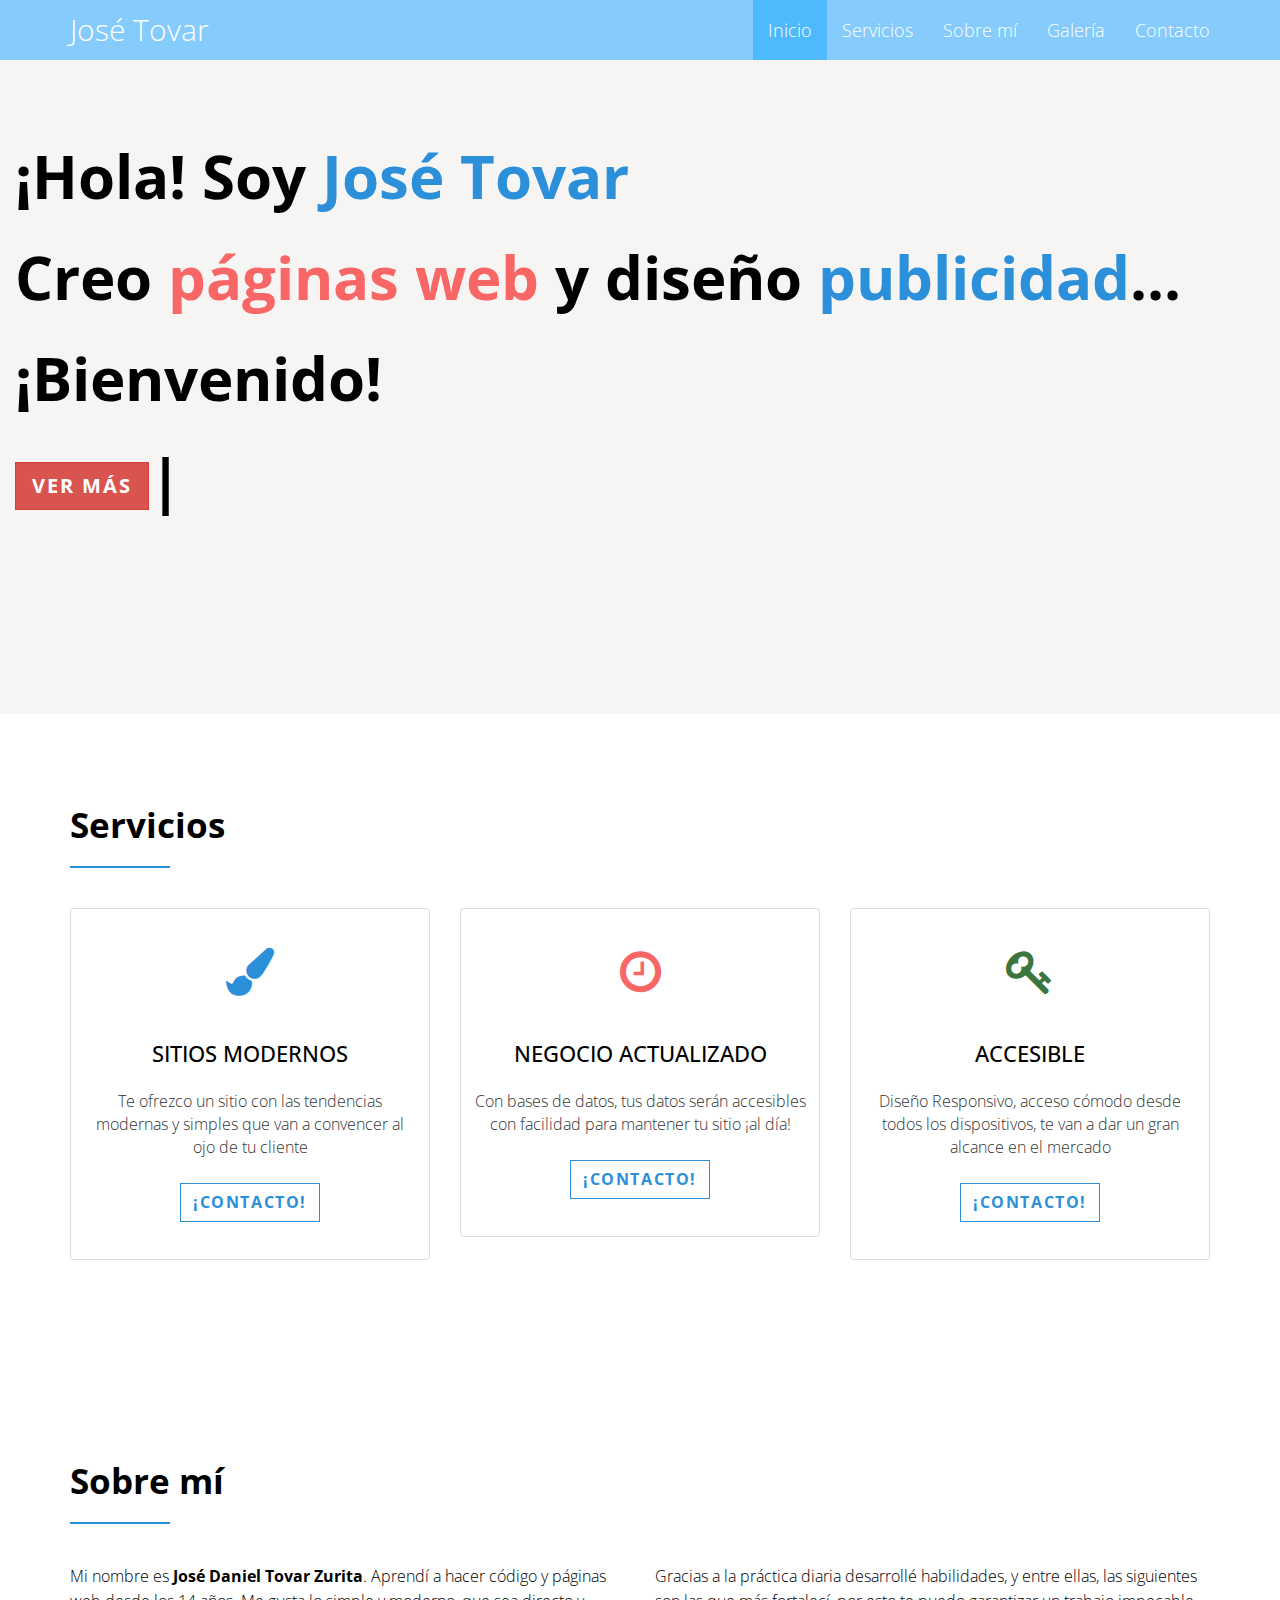
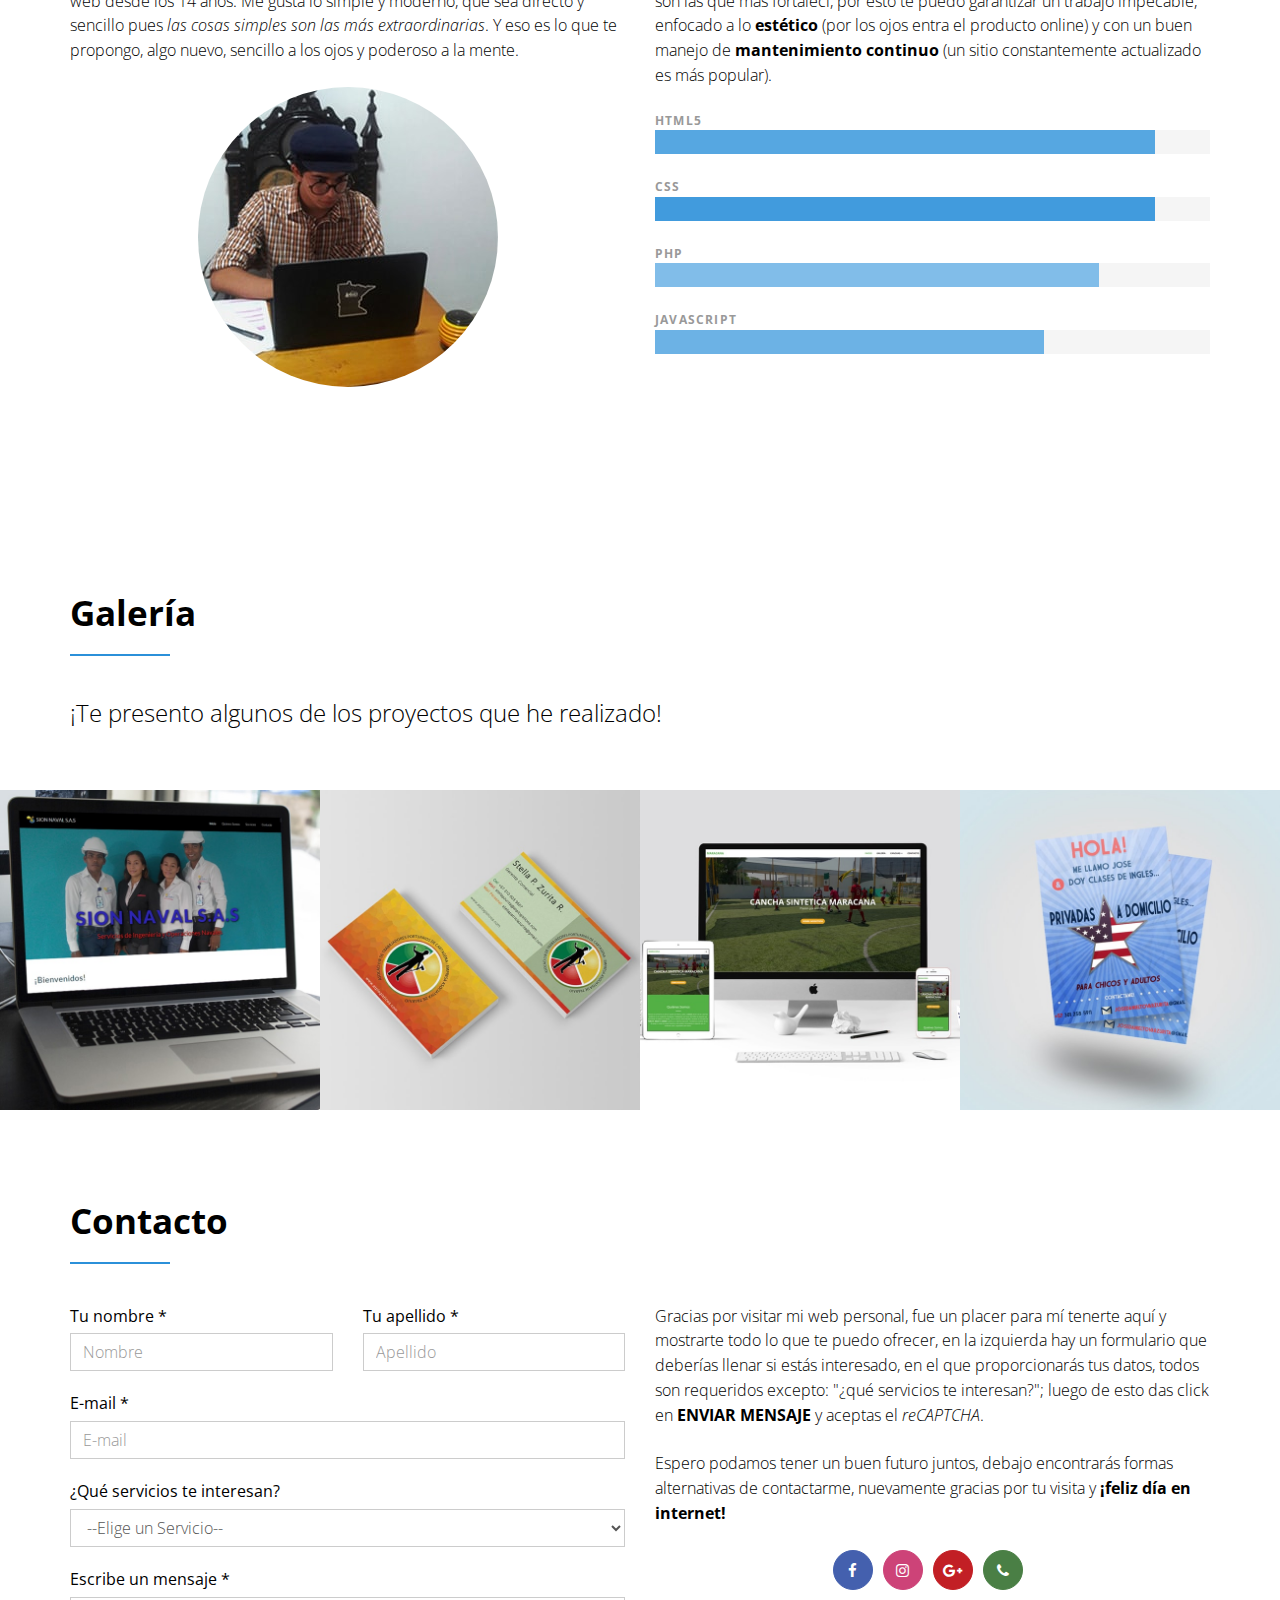
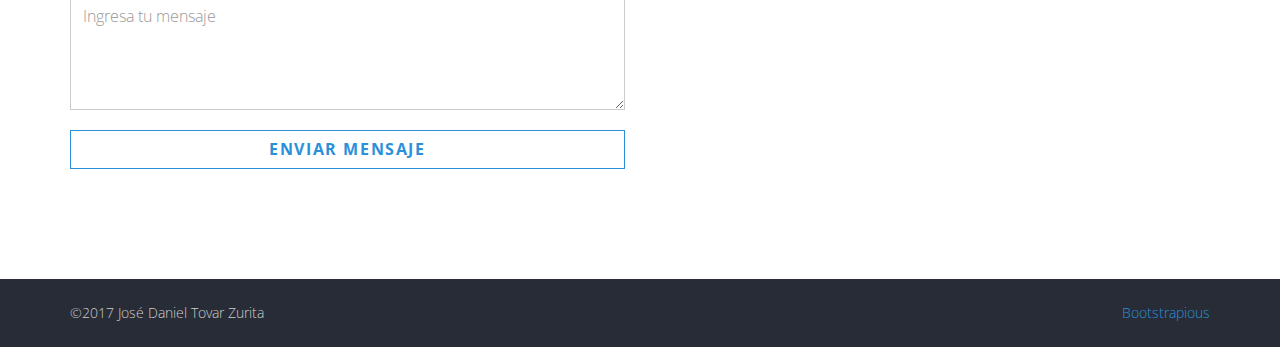
<file: index.html>
<!DOCTYPE html>
<html>
  <head>
    <meta charset="utf-8">
    <meta http-equiv="X-UA-Compatible" content="IE=edge">
    <title>José Tovar</title>
    <meta name="description" content="">
    <meta name="viewport" content="width=device-width, initial-scale=1">
    <meta name="robots" content="all,follow">
    <!-- Bootstrap and Font Awesome css-->
    <!-- we use cdn but you can also include local files located in css directory-->
    <link rel="stylesheet" href="https://maxcdn.bootstrapcdn.com/font-awesome/4.6.1/css/font-awesome.min.css">
    <link rel="stylesheet" href="https://maxcdn.bootstrapcdn.com/bootstrap/3.3.6/css/bootstrap.min.css">
    <!-- Google fonts - Open Sans-->
    <link rel="stylesheet" href="https://fonts.googleapis.com/css?family=Open+Sans:400,300,700,800,400italic">
    <!-- theme stylesheet-->
    <link rel="stylesheet" href="css/animate.css">

    <link rel="stylesheet" href="css/style.css">

    <link rel="stylesheet" href="css/custom.css">
    <!-- Favicon-->
    <link rel="shortcut icon" href="favicon.png">
    <!-- Tweaks for older IEs--><!--[if lt IE 9]>
        <script src="https://oss.maxcdn.com/html5shiv/3.7.2/html5shiv.min.js"></script>
        <script src="https://oss.maxcdn.com/respond/1.4.2/respond.min.js"></script><![endif]-->

    <script>
    (function(i,s,o,g,r,a,m){i['GoogleAnalyticsObject']=r;i[r]=i[r]||function(){
    (i[r].q=i[r].q||[]).push(arguments)},i[r].l=1*new Date();a=s.createElement(o),
    m=s.getElementsByTagName(o)[0];a.async=1;a.src=g;m.parentNode.insertBefore(a,m)
    })(window,document,'script','https://www.google-analytics.com/analytics.js','ga');

    ga('create', 'UA-82819740-2', 'auto');
    ga('send', 'pageview');

  </script>
  </head>
  <body>

    <!-- Fixed navbar -->
    <nav class="navbar navbar-default navbar-fixed-top" role="navigation">
      <div class="container">
        <div class="navbar-header">
          <button type="button" class="navbar-toggle collapsed" data-toggle="collapse" data-target="#navbar" aria-expanded="false" aria-controls="navbar">
            <span class="sr-only">Toggle navigation</span>
            <span class="icon-bar"></span>
            <span class="icon-bar"></span>
            <span class="icon-bar"></span>
          </button>
          <a class="navbar-brand" href="index.html">José Tovar</a>
        </div>
        <div id="navbar" class="navbar-collapse collapse">
          <ul class="nav navbar-nav navbar-right">
            <li><a href="#intro">Inicio</a></li>
            <li><a href="#services">Servicios</a></li>
            <li><a href="#about">Sobre mí</a></li>
            <li><a href="#gallery">Galería</a></li>
            <li><a href="#contact">Contacto</a></li>
          </ul>
        </div><!--/.nav-collapse -->
      </div>
    </nav>

    <section id="intro" class="text-intro no-padding-bottom">
      <div class="container intro-container">
        <div class="row">
          <div class="col-md-12 col-lg-12">
            <h1 class="type">
              <p>¡Hola! Soy <strong class="text-primary">José Tovar</strong></p>
              <p>Creo <strong class="love">páginas web</strong> y diseño <br class="optional"><strong class="text-primary">publicidad</strong>... </p>
              <p>¡Bienvenido!</p>
              <p><a href="#services" class="btn btn-lg btn-danger">Ver más</a><span class="typing">|</span></p>
            </h1>
          </div>
        </div>
      </div>
    </section>
    <!--   *** Services ***-->
    <section id="services" class="section">
      <div class="container">
        <div class="row">
          <div class="col-sm-12">
            <h2 class="heading">Servicios</h2>
          </div>
          <div class="col-sm-6 col-md-4">
            <div class="thumbnail text-center">
              <i class="fa fa-paint-brush text-primary first"></i>
              <div class="caption">
                <h3>Sitios Modernos</h3>
                <p>Te ofrezco un sitio con las tendencias modernas y simples que van a convencer al ojo de tu cliente </p>
                <p><a href="#contact" class="btn btn-primary" role="button">¡Contacto!</a></p>
              </div>
            </div>
          </div>
          <div class="col-sm-6 col-md-4">
            <div class="thumbnail text-center">
              <i class="fa fa-clock-o love second"></i>
              <div class="caption">
                <h3>Negocio Actualizado</h3>
                <p>Con bases de datos, tus datos serán accesibles con facilidad para mantener tu sitio ¡al día! </p>
                <p><a href="#contact" class="btn btn-primary" role="button">¡Contacto!</a></p>
              </div>
            </div>
          </div>
          <div class="col-sm-6 col-md-4">
            <div class="thumbnail text-center text-success">
              <i class="fa fa-key third"></i>
              <div class="caption">
                <h3>Accesible</h3>
                <p>Diseño Responsivo, acceso cómodo desde todos los dispositivos, te van a dar un gran alcance en el mercado  </p>
                <p><a href="#contact" class="btn btn-primary" role="button">¡Contacto!</a></p>
              </div>
            </div>
          </div>
        </div>
      </div>
    </section>
    
    <section id="about" class="section">
      <div class="container">
        <div class="row">
          <div class="col-sm-12">
            <h2 class="heading">Sobre mí</h2>
          </div>
          <div class="col-sm-12">
            <div class="row">
              <div class="col-sm-6 text-left">
                <p>Mi nombre es <strong>José Daniel Tovar Zurita</strong>. Aprendí a hacer código y páginas web desde los 14 años. Me gusta lo simple y moderno, que sea directo y sencillo pues <i>las cosas simples son las más extraordinarias</i>. Y eso es lo que te propongo, algo nuevo, sencillo a los ojos y poderoso a la mente.</p>
                <p><img src="img/about.jpg" alt="This is me" class="image img-circle img-responsive"></p>
              </div>
              <div class="col-sm-6">
                <p>Gracias a la práctica diaria desarrollé habilidades, y entre ellas, las siguientes son las que más fortalecí, por esto te puedo garantizar un trabajo impecable, enfocado a lo <strong>estético</strong> (por los ojos entra el producto online) y con un buen manejo de <strong>mantenimiento continuo</strong> (un sitio constantemente actualizado es más popular).</p>
                <div class="skill-item">
                  <div class="progress-title">HTML5</div>
                  <div class="progress">
                    <div role="progressbar" aria-valuenow="90" aria-valuemin="0" aria-valuemax="100" style="width: 90%;" class="progress-bar progress-bar-skill3"><span class="sr-only">90</span></div>
                  </div>
                </div>
                <div class="skill-item">
                  <div class="progress-title">CSS</div>
                  <div class="progress">
                    <div role="progressbar" aria-valuenow="90" aria-valuemin="0" aria-valuemax="100" style="width: 90%;" class="progress-bar progress-bar-skill4"><span class="sr-only">90</span></div>
                  </div>
                </div>
                <div class="skill-item">
                  <div class="progress-title">PHP</div>
                  <div class="progress">
                    <div role="progressbar" aria-valuenow="80" aria-valuemin="0" aria-valuemax="100" style="width: 80%;" class="progress-bar progress-bar-skill1"><span class="sr-only">80</span></div>
                  </div>
                </div>
                <div class="skill-item">
                  <div class="progress-title">Javascript</div>
                  <div class="progress">
                    <div role="progressbar" aria-valuenow="70" aria-valuemin="0" aria-valuemax="100" style="width: 70%;" class="progress-bar progress-bar-skill2"><span class="sr-only">70</span></div>
                  </div>
                </div>
              </div>
            </div>
          </div>
          <div class="col-sm-6 col-sm-offset-3 col-md-4 col-md-offset-4 mt-big"></div>
        </div>
      </div>
    </section>
    
    <section id="gallery" class="no-padding-bottom"> 
      <div class="container">
        <div class="row">
          <div class="col-md-12">
            <h2 class="heading">Galería</h2>
            <p class="lead margin-bottom--big">¡Te presento algunos de los proyectos que he realizado! </p>
          </div>
        </div>
      </div>
      <div class="container-fluid">
        <div class="row no-space">
          <div class="col-sm-4 col-md-3">
            <div class="box"><a href="img/portfolio/sion-naval.jpg" title="" data-toggle="lightbox" data-gallery="portfolio" data-title="Página Web" data-footer="Página Web: www.sionnaval.com"><img src="img/portfolio/sion-naval.jpg" alt="sionnaval" class="img-responsive"></a></div>
          </div>
          <div class="col-sm-4 col-md-3">
            <div class="box"><a href="img/portfolio/bussiness-cards.jpg" title="" data-toggle="lightbox" data-gallery="portfolio" data-title="Tarjetas de presentación" data-footer="Tarjetas de Presentación: ATP Logisticos"><img src="img/portfolio/bussiness-cards.jpg" alt="ATP Logisticos" class="img-responsive"></a></div>
          </div>
          <div class="col-sm-4 col-md-3">
            <div class="box"><a href="img/portfolio/responsive.jpg" title="" data-toggle="lightbox" data-gallery="portfolio" data-title="Página Web" data-footer="Página Web: www.sinteticamaracana.com"><img src="img/portfolio/responsive.jpg" alt="Página Web: www.sinteticamaracana.com" class="img-responsive"></a></div>
          </div>
          <div class="col-sm-4 col-md-3">
            <div class="box"><a href="img/portfolio/flyer.jpg" title="" data-toggle="lightbox" data-gallery="portfolio" data-title="Flyer" data-footer="Flyer: Clases de Inglés"><img src="img/portfolio/flyer.jpg" alt="" class="img-responsive"></a></div>
          </div>
        </div>
      </div>
    </section>

    <section id="contact">
      <div class="container clearfix">
        <div class="row">
          <div class="col-md-12">
            <h2 class="heading">Contacto</h2>
            <div class="row">
              <div class="col-md-6">
                <form id="contact-form" method="POST" action="https://formspree.io/josedanieltovarzurita@gmail.com" class="contact-form form">
                  <input type="text" name="_gotcha" style="display:none" />
                  <input type="hidden" name="_next" value="http://jdtovar.gq/index.html" />
                  <div class="controls">
                    <div class="row">
                      <div class="col-sm-6">
                        <div class="form-group">
                          <label for="name">Tu nombre *</label>
                          <input type="text" name="name" id="name" placeholder="Nombre" required="required" class="form-control">
                        </div>
                      </div>
                      <div class="col-sm-6">
                        <div class="form-group">
                          <label for="surname">Tu apellido *</label>
                          <input type="text" name="surname" id="surname" placeholder="Apellido" required="required" class="form-control">
                        </div>
                      </div>
                    </div>
                    <div class="form-group">
                      <label for="email">E-mail *</label>
                      <input type="email" name="email" id="email" placeholder="E-mail" required="required" class="form-control">
                    </div>
                    <div class="form-group">
                      <label for="services">¿Qué servicios te interesan? </label>
                      <select name="services" id="services" class="form-control">
                        <option value="null">--Elige un Servicio--</option>
                        <option value="web-design">Diseño Web</option>
                        <option value="publicidad">Publicidad</option>
                        <option value="asesoria">Asesoría</option>
                      </select>
                    </div>
                    <div class="form-group">
                      <label for="message">Escribe un mensaje *</label>
                      <textarea rows="4" name="message" id="message" required="required" placeholder="Ingresa tu mensaje" class="form-control"></textarea>
                    </div>
                    <div class="text-center">
                      <input type="submit" value="Enviar Mensaje" id="sendMessage" class="btn btn-primary btn-block">
                    </div>
                  </div>
                </form>
              </div>
              <div class="col-md-6">
                <p>Gracias por visitar mi web personal, fue un placer para mí tenerte aquí y mostrarte todo lo que te puedo ofrecer, en la izquierda hay un formulario que deberías llenar si estás interesado, en el que proporcionarás tus datos, todos son requeridos excepto: "¿qué servicios te interesan?"; luego de esto das click en <strong>ENVIAR MENSAJE</strong> y aceptas el <i>reCAPTCHA</i>.</p>
                <p>Espero podamos tener un buen futuro juntos, debajo encontrarás formas alternativas de contactarme, nuevamente gracias por tu visita y <strong>¡feliz día en internet!</strong></p>
                <p class="social"><a href="https://www.facebook.com/profile.php?id=100013652949687" target="_blank" title="" class="facebook"><i class="fa fa-facebook"></i></a><a href="https://www.instagram.com/jdtovarzurita/" target="_blank" title="" class="instagram"><i class="fa fa-instagram"></i></a></i></a><a href="https://plus.google.com/u/0/114604335292937767043" target="_blank" title="" class="gplus"><i class="fa fa-google-plus"></i><a href="tel:3012585911" title="" class="email"><i class="fa fa-phone"></i></a></p>
              </div>
            </div>
          </div>
        </div>
      </div>
    </section>
    <footer class="footer">
      <div class="footer__copyright">
        <div class="container">
          <div class="row">
            <div class="col-md-6">
              <p>&copy;2017 José Daniel Tovar Zurita</p>
            </div>
            <div class="col-md-6">
              <p class="credit pull-right"><a href="https://bootstrapious.com/blog" class="external">Bootstrapious</a></p>
            </div>
          </div>
        </div>
      </div>
    </footer>
    <!-- Javascript files-->
    <script src="https://ajax.googleapis.com/ajax/libs/jquery/1.11.0/jquery.min.js"></script>
    <script>window.jQuery || document.write('<script src="js/jquery-1.11.0.min.js"><\/script>')</script>
    <script src="https://maxcdn.bootstrapcdn.com/bootstrap/3.3.6/js/bootstrap.min.js"></script>
    <script src="js/jquery.cookie.js"> </script>
    <script src="js/ekko-lightbox.js"></script>
    <script src="js/front.js"></script>
    <script src="js/custom.js"></script>
  </body>
</html>
</file>
<file: css/custom.css>
/* your styles go here */
body {
	padding-top: 50px;
}

nav a {
  padding-top: 20px !important;
  padding-bottom: 20px !important;
  font-size: 18px;
}

nav .navbar-toggle {
  margin: 13px 15px 13px 0;
}

.navbar-brand {
  font-size: 30px;
}

nav.navbar.shrink {
  min-height: 35px;
}

nav.shrink a {
  padding-top: 10px !important;
  padding-bottom: 20px !important;
  font-size: 15px;
}

nav.shrink .navbar-brand {
  font-size: 25px;
}

nav.shrink .navbar-toggle {
  padding: 4px 5px;
  margin: 8px 15px 8px 0;
}

.love {
	color: #f96666;
}

h2.heading {
	font-size: 35px;
}

section#intro {
	padding-bottom: 170px;
	background: #f7f4f4;
}

.type > p {
	padding-bottom: 5px;
}

.type > p:first-child {
	white-space: nowrap;
	overflow: hidden;
	width: 100%;
	animation: type 3s steps(70, end);
}

.type > p:nth-child(2) {
	white-space: nowrap;
	overflow: hidden;
	width: 100%;
	animation: type2 4s steps(70, end);
}

.type > p:nth-child(3) {
	white-space: nowrap;
	overflow: hidden;
	width: 100%;
	animation: type3 5.5s steps(70, end);
}

.type > p:last-child {
	white-space: nowrap;
	overflow: hidden;
	width: 100%;
	animation: type4 6.5s steps(70, end);
}

.typing {
	animation: blink 1s infinite;
}

.optional {
	display: none;
}

@keyframes blink {
	to {opacity: .0;}
}

@keyframes type{ 
  0%{width:0;}
  100%{width:100;}
} 

@keyframes type2{
  0%{width: 0;}
  50%{width: 0;}
  100%{ width: 100; } 
} 

@keyframes type3{
  0%{width: 0;}
  50%{width: 0;}
  75%{width: 0;}
  100%{ width: 100; } 
} 

@keyframes type4{
  0%{width: 0;}
  50%{width: 0;}
  75%{width: 0;}
  100%{ width: 100; } 
} 

@keyframes zoom {
	0% {transform: scale(1);}
	100% {transform: scale(1.5);}
}

@keyframes clock {
	0% {transform: rotate(0deg);}
	100% {transform: rotate(360deg);}
}

@keyframes move {
	0% {transform: translate(0, 0);}
	25% {transform: translate(0, 10px);}
	50% {transform: translate(10px, 10px);}
	75% {transform: rotate(-45deg);}
	100% {transform: rotateZ(35deg);}
}

nav .navbar-nav > li.active {
	background: #4eb9fc;
}

nav .navbar-nav > li > a:hover {
	color: #ffffff !important;
	background: #59bcf9 !important;
}




/* Large desktop */
@media (min-width: 1200px) { 
	.intro-container {
		width: 100%;
	}
}

/* Portrait tablet to landscape and desktop */
@media (min-width: 768px) and (max-width: 979px) { 
	.intro-container {
		width: 100%;
	}

	.text-intro h1 {
		font-size: 40px;
	}
}

/* Landscape phone to portrait tablet */
@media (max-width: 830px) { 
	.intro-container {
		width: 100%;
	}

	.text-intro h1 {
		font-size: 30px;
	}
}

/* break */
@media (max-width: 630px) { 
	.optional {
		display: inline;
	}
}

/* Landscape phones and down */
@media (max-width: 480px) { 
	.intro-container {
		width: 100%;
	}

	.text-intro h1 {
		font-size: 25px;
	}
}

.thumbnail i{
	font-size: 3em;
	margin: 10% 0;
}

.thumbnail i.first {
	animation: zoom 1s ease-in-out infinite alternate;
}

.thumbnail i.second {
	animation: clock 1s ease-in-out infinite alternate;
}


.thumbnail i.first {
	animation: zoom 1s ease-in-out infinite alternate;
}

.thumbnail i.third {
	animation: move 2s ease-in-out infinite alternate;
}


.thumbnail h3 {
	font-size: 22px;
	text-transform: uppercase;
	font-weight: 500;
}
</file>
<file: css/style.css>
/* 
========================================= 
========================================= 

Designer Template By Bootstrapious.com 

========================================= 
========================================= */
/* variant 5 - blue */
/*

=====================
GENERAL
=====================

*/
html {
  height: 100%;
}
body {
  height: 100%;
  font-weight: 300;
}
header {
  z-index: 1000;
}
section {
  position: relative;
  padding-top: 90px;
  padding-bottom: 90px;
}
section.background-gray-lighter {
  background: #eeeeee;
}
section.background-gray-lightest {
  background: #f7f7f7;
  border-top: solid 1px #eeeeee;
  border-bottom: solid 1px #eeeeee;
}
.italic {
  font-style: italic;
  font-family: "Georgia", "Times New Roman", Times, serif;
}
.heading {
  text-align: left;
  margin-bottom: 40px;
}
.heading:after {
  content: " ";
  display: block;
  width: 100px;
  height: 2px;
  margin: 20px 0 20px;
  background: #2b90d9;
}
@media (min-width: 1200px) {
  h1.heading {
    font-size: 68px;
  }
  h2.heading {
    font-size: 60px;
  }
}
.img-responsive {
  margin: 0 auto;
}
.no-space .box {
  margin: 0 -15px;
}
.margin-top {
  margin-top: 30px;
}
.margin-bottom {
  margin-bottom: 30px;
}
.margin-bottom--big {
  margin-bottom: 60px !important;
}
a,
button {
  -webkit-transition: all 0.2s ease-out;
  -moz-transition: all 0.2s ease-out;
  transition: all 0.2s ease-out;
}
a i.fa,
button i.fa {
  margin: 0 5px;
}
.clickable {
  cursor: pointer !important;
}
.required {
  color: #2b90d9;
}
.accent {
  color: #2b90d9;
}
.text-uppercase {
  text-transform: uppercase;
}
.list-style-none {
  list-style: none;
}
.pages {
  text-align: center;
}
#map {
  height: 500px;
  border-top: solid 1px #eeeeee;
  border-bottom: solid 1px #eeeeee;
}
.btn-ghost {
  color: #2b90d9;
  background-color: transparent;
  border-color: #2b90d9;
}
.btn-ghost:hover,
.btn-ghost:focus,
.btn-ghost:active,
.btn-ghost.active,
.open .dropdown-toggle.btn-ghost {
  color: #2b90d9;
  background-color: rgba(0, 0, 0, 0);
  border-color: #1e6fa9;
}
.btn-ghost:active,
.btn-ghost.active,
.open .dropdown-toggle.btn-ghost {
  background-image: none;
}
.btn-ghost.disabled,
.btn-ghost[disabled],
fieldset[disabled] .btn-ghost,
.btn-ghost.disabled:hover,
.btn-ghost[disabled]:hover,
fieldset[disabled] .btn-ghost:hover,
.btn-ghost.disabled:focus,
.btn-ghost[disabled]:focus,
fieldset[disabled] .btn-ghost:focus,
.btn-ghost.disabled:active,
.btn-ghost[disabled]:active,
fieldset[disabled] .btn-ghost:active,
.btn-ghost.disabled.active,
.btn-ghost[disabled].active,
fieldset[disabled] .btn-ghost.active {
  background-color: transparent;
  border-color: #2b90d9;
}
.btn-ghost .badge {
  color: transparent;
  background-color: #2b90d9;
}
.btn-ghost:hover,
.btn-ghost:focus,
.btn-ghost:active,
.btn-ghost.active,
.open .dropdown-toggle.btn-ghost {
  color: #fff;
  background-color: #2b90d9;
  border-color: #2b90d9;
}
.btn-white {
  color: #ffffff;
  background-color: transparent;
  border-color: #ffffff;
}
.btn-white:hover,
.btn-white:focus,
.btn-white:active,
.btn-white.active,
.open .dropdown-toggle.btn-white {
  color: #ffffff;
  background-color: rgba(0, 0, 0, 0);
  border-color: #e0e0e0;
}
.btn-white:active,
.btn-white.active,
.open .dropdown-toggle.btn-white {
  background-image: none;
}
.btn-white.disabled,
.btn-white[disabled],
fieldset[disabled] .btn-white,
.btn-white.disabled:hover,
.btn-white[disabled]:hover,
fieldset[disabled] .btn-white:hover,
.btn-white.disabled:focus,
.btn-white[disabled]:focus,
fieldset[disabled] .btn-white:focus,
.btn-white.disabled:active,
.btn-white[disabled]:active,
fieldset[disabled] .btn-white:active,
.btn-white.disabled.active,
.btn-white[disabled].active,
fieldset[disabled] .btn-white.active {
  background-color: transparent;
  border-color: #ffffff;
}
.btn-white .badge {
  color: transparent;
  background-color: #ffffff;
}
.btn-white:hover,
.btn-white:focus,
.btn-white:active,
.btn-white.active,
.open .dropdown-toggle.btn-white {
  color: #2b90d9;
  background-color: #fff;
  border-color: #fff;
}
/*

=====================
INTRO
=====================

*/
@media (min-width: 1200px) {
  .text-intro h1 {
    font-size: 60px;
  }
}
/*

=====================
ABOUT
=====================

*/
.progress-title {
  text-align: left;
  font-weight: 700;
  text-transform: uppercase;
  letter-spacing: 0.1em;
  color: #999999;
  font-size: 12px;
}
.progress-bar-skill1 {
  background-color: #d1d1d1;
  background-color: #81bde9;
}
.progress-striped .progress-bar-skill1 {
  background-image: -webkit-linear-gradient(45deg, rgba(255, 255, 255, 0.15) 25%, transparent 25%, transparent 50%, rgba(255, 255, 255, 0.15) 50%, rgba(255, 255, 255, 0.15) 75%, transparent 75%, transparent);
  background-image: linear-gradient(45deg, rgba(255, 255, 255, 0.15) 25%, transparent 25%, transparent 50%, rgba(255, 255, 255, 0.15) 50%, rgba(255, 255, 255, 0.15) 75%, transparent 75%, transparent);
}
.progress-striped .progress-bar-skill1 {
  background-image: -webkit-linear-gradient(45deg, rgba(255, 255, 255, 0.15) 25%, transparent 25%, transparent 50%, rgba(255, 255, 255, 0.15) 50%, rgba(255, 255, 255, 0.15) 75%, transparent 75%, transparent);
  background-image: linear-gradient(45deg, rgba(255, 255, 255, 0.15) 25%, transparent 25%, transparent 50%, rgba(255, 255, 255, 0.15) 50%, rgba(255, 255, 255, 0.15) 75%, transparent 75%, transparent);
}
.progress-bar-skill2 {
  background-color: #c8c7c7;
  background-color: #6cb2e5;
}
.progress-striped .progress-bar-skill2 {
  background-image: -webkit-linear-gradient(45deg, rgba(255, 255, 255, 0.15) 25%, transparent 25%, transparent 50%, rgba(255, 255, 255, 0.15) 50%, rgba(255, 255, 255, 0.15) 75%, transparent 75%, transparent);
  background-image: linear-gradient(45deg, rgba(255, 255, 255, 0.15) 25%, transparent 25%, transparent 50%, rgba(255, 255, 255, 0.15) 50%, rgba(255, 255, 255, 0.15) 75%, transparent 75%, transparent);
}
.progress-striped .progress-bar-skill2 {
  background-image: -webkit-linear-gradient(45deg, rgba(255, 255, 255, 0.15) 25%, transparent 25%, transparent 50%, rgba(255, 255, 255, 0.15) 50%, rgba(255, 255, 255, 0.15) 75%, transparent 75%, transparent);
  background-image: linear-gradient(45deg, rgba(255, 255, 255, 0.15) 25%, transparent 25%, transparent 50%, rgba(255, 255, 255, 0.15) 50%, rgba(255, 255, 255, 0.15) 75%, transparent 75%, transparent);
}
.progress-bar-skill3 {
  background-color: #bdbdbd;
  background-color: #56a7e1;
}
.progress-striped .progress-bar-skill3 {
  background-image: -webkit-linear-gradient(45deg, rgba(255, 255, 255, 0.15) 25%, transparent 25%, transparent 50%, rgba(255, 255, 255, 0.15) 50%, rgba(255, 255, 255, 0.15) 75%, transparent 75%, transparent);
  background-image: linear-gradient(45deg, rgba(255, 255, 255, 0.15) 25%, transparent 25%, transparent 50%, rgba(255, 255, 255, 0.15) 50%, rgba(255, 255, 255, 0.15) 75%, transparent 75%, transparent);
}
.progress-striped .progress-bar-skill3 {
  background-image: -webkit-linear-gradient(45deg, rgba(255, 255, 255, 0.15) 25%, transparent 25%, transparent 50%, rgba(255, 255, 255, 0.15) 50%, rgba(255, 255, 255, 0.15) 75%, transparent 75%, transparent);
  background-image: linear-gradient(45deg, rgba(255, 255, 255, 0.15) 25%, transparent 25%, transparent 50%, rgba(255, 255, 255, 0.15) 50%, rgba(255, 255, 255, 0.15) 75%, transparent 75%, transparent);
}
.progress-bar-skill4 {
  background-color: #b3b2b2;
  background-color: #419bdd;
}
.progress-striped .progress-bar-skill4 {
  background-image: -webkit-linear-gradient(45deg, rgba(255, 255, 255, 0.15) 25%, transparent 25%, transparent 50%, rgba(255, 255, 255, 0.15) 50%, rgba(255, 255, 255, 0.15) 75%, transparent 75%, transparent);
  background-image: linear-gradient(45deg, rgba(255, 255, 255, 0.15) 25%, transparent 25%, transparent 50%, rgba(255, 255, 255, 0.15) 50%, rgba(255, 255, 255, 0.15) 75%, transparent 75%, transparent);
}
.progress-striped .progress-bar-skill4 {
  background-image: -webkit-linear-gradient(45deg, rgba(255, 255, 255, 0.15) 25%, transparent 25%, transparent 50%, rgba(255, 255, 255, 0.15) 50%, rgba(255, 255, 255, 0.15) 75%, transparent 75%, transparent);
  background-image: linear-gradient(45deg, rgba(255, 255, 255, 0.15) 25%, transparent 25%, transparent 50%, rgba(255, 255, 255, 0.15) 50%, rgba(255, 255, 255, 0.15) 75%, transparent 75%, transparent);
}
.progress-bar-skill5 {
  background-color: #a9a8a8;
  background-color: #2b90d9;
}
.progress-striped .progress-bar-skill5 {
  background-image: -webkit-linear-gradient(45deg, rgba(255, 255, 255, 0.15) 25%, transparent 25%, transparent 50%, rgba(255, 255, 255, 0.15) 50%, rgba(255, 255, 255, 0.15) 75%, transparent 75%, transparent);
  background-image: linear-gradient(45deg, rgba(255, 255, 255, 0.15) 25%, transparent 25%, transparent 50%, rgba(255, 255, 255, 0.15) 50%, rgba(255, 255, 255, 0.15) 75%, transparent 75%, transparent);
}
.progress-striped .progress-bar-skill5 {
  background-image: -webkit-linear-gradient(45deg, rgba(255, 255, 255, 0.15) 25%, transparent 25%, transparent 50%, rgba(255, 255, 255, 0.15) 50%, rgba(255, 255, 255, 0.15) 75%, transparent 75%, transparent);
  background-image: linear-gradient(45deg, rgba(255, 255, 255, 0.15) 25%, transparent 25%, transparent 50%, rgba(255, 255, 255, 0.15) 50%, rgba(255, 255, 255, 0.15) 75%, transparent 75%, transparent);
}
/*

=====================
CUSTOMERS
=====================

*/
.customer {
  text-align: center;
}
.customer img {
  display: inline-block;
  margin-top: 10px;
  margin-bottom: 10px;
  -webkit-filter: grayscale(100%);
  filter: grayscale(100%);
}
.customer img:hover {
  -webkit-filter: grayscale(0);
  filter: grayscale(0);
}
/*

=====================
EKKO LIGHTBOX
=====================

*/
.ekko-lightbox-container {
  position: relative;
}
.ekko-lightbox-nav-overlay {
  position: absolute;
  top: 0;
  left: 0;
  z-index: 100;
  width: 100%;
  height: 100%;
}
.ekko-lightbox-nav-overlay a {
  z-index: 100;
  display: block;
  width: 49%;
  height: 100%;
  font-size: 30px;
  color: #fff;
  opacity: 0;
  text-decoration: none !important;
  -webkit-transition: opacity 0.5s;
  -moz-transition: opacity 0.5s;
  -o-transition: opacity 0.5s;
  transition: opacity 0.5s;
}
.ekko-lightbox-nav-overlay a:empty {
  width: 49%;
  color: transparent;
}
.ekko-lightbox a:hover,
a:focus,
a:active {
  text-decoration: none;
  opacity: 1;
  color: #fff;
}
.ekko-lightbox .glyphicon-chevron-left {
  left: 0;
  float: left;
  padding-left: 15px;
  text-align: left;
}
.ekko-lightbox .glyphicon-chevron-right {
  right: 0;
  float: right;
  padding-right: 15px;
  text-align: right;
}
.ekko-lightbox .modal-footer {
  text-align: left;
}
.no-padding-top {
  padding-top: 0;
}
.no-padding-bottom {
  padding-bottom: 0;
}
.footer__copyright {
  background: #282c37;
  color: #ccc;
  padding: 20px 0;
  font-size: 14px;
  line-height: 28px;
}
.footer__copyright p {
  margin: 0;
}
@media (max-width: 991px) {
  .footer__copyright p {
    float: none !important;
    text-align: center;
    margin-bottom: 10px;
  }
}
/*

=====================
COPYRIGHT
=====================

*/
.copyright {
  margin-top: 40px;
  color: #999999;
}
.copyright p.credit {
  text-align: right;
}
.copyright p.credit a {
  color: #999999;
}
@media (max-width: 991px) {
  .copyright p.credit {
    text-align: center !important;
  }
}
@media (min-width: 1200px) {
  .copyright {
    margin-top: 60px;
  }
}
@media (max-width: 991px) {
  .copyright {
    text-align: center !important;
  }
}
/*

=====================
STYLE SWITCHER FOR DEMO
=====================

*/
#style-switch-button {
  position: fixed;
  top: 120px;
  left: 0px;
  border-radius: 0;
  z-index: 2;
}
#style-switch {
  -webkit-box-sizing: border-box;
  -moz-box-sizing: border-box;
  box-sizing: border-box;
  width: 300px;
  padding: 20px;
  position: fixed;
  top: 160px;
  left: 0;
  background: #fff;
  border: solid 1px #eeeeee;
  z-index: 2000;
}
#style-switch h4 {
  color: #555555;
}
/* ========================================= */
/* THEMING OF BOOTSTRAP COMPONENTS           */
/* ========================================= */
/* nav */
.nav {
  margin-bottom: 0;
  padding-left: 0;
  list-style: none;
}
.nav > li > a {
  padding: 10px 15px;
}
.nav > li > a:hover,
.nav > li > a:focus {
  background-color: #eeeeee;
}
.nav > li.disabled > a {
  color: #999999;
}
.nav > li.disabled > a:hover,
.nav > li.disabled > a:focus {
  color: #999999;
}
.nav .open > a,
.nav .open > a:hover,
.nav .open > a:focus {
  background-color: #eeeeee;
  border-color: #2b90d9;
}
.nav-tabs {
  border-bottom: 1px solid #dddddd;
}
.nav-tabs > li > a {
  line-height: 1.55;
  border-radius: 0 0 0 0;
}
.nav-tabs > li > a:hover {
  border-color: #eeeeee #eeeeee #dddddd;
}
.nav-tabs > li.active > a,
.nav-tabs > li.active > a:hover,
.nav-tabs > li.active > a:focus {
  color: #555555;
  background-color: #ffffff;
  border: 1px solid #dddddd;
}
.nav-pills > li > a {
  border-radius: 0;
}
.nav-pills > li.active > a,
.nav-pills > li.active > a:hover,
.nav-pills > li.active > a:focus {
  color: #ffffff;
  background-color: #2b90d9;
}
.nav-tabs-justified > li > a {
  border-radius: 0;
}
.nav-tabs-justified > .active > a,
.nav-tabs-justified > .active > a:hover,
.nav-tabs-justified > .active > a:focus {
  border: 1px solid #dddddd;
}
@media (min-width: 768px) {
  .nav-tabs-justified > li > a {
    border-bottom: 1px solid #dddddd;
    border-radius: 0 0 0 0;
  }
  .nav-tabs-justified > .active > a,
  .nav-tabs-justified > .active > a:hover,
  .nav-tabs-justified > .active > a:focus {
    border-bottom-color: #ffffff;
  }
}
/* navbar */
.navbar {
  font-family: "Open Sans", Helvetica, Arial, sans-serif;
  margin-bottom: 0;
  border-top: none;
  border-bottom: none;
}
@media (min-width: 768px) {
  .navbar {
    border-radius: 0;
  }
}
.navbar-collapse {
  max-height: 340px;
  overflow-x: visible;
  padding-right: 15px;
  padding-left: 15px;
}
.navbar-collapse.in {
  overflow-y: auto;
}
@media (min-width: 768px) and (max-width: 991px) {
  .navbar-collapse {
    font-size: 14px;
  }
}
@media (min-width: 768px) {
  .navbar-collapse {
    width: auto;
    border-top: 0;
    box-shadow: none;
  }
  .navbar-collapse.collapse {
    display: block !important;
    height: auto !important;
    padding-bottom: 0;
    overflow: visible !important;
  }
  .navbar-collapse.in {
    overflow-y: visible;
  }
  .navbar-collapse.right {
    float: right;
  }
  .navbar-fixed-top .navbar-collapse,
  .navbar-static-top .navbar-collapse,
  .navbar-fixed-bottom .navbar-collapse {
    padding-left: 0;
    padding-right: 0;
  }
}
.container > .navbar-header,
.container-fluid > .navbar-header,
.container > .navbar-collapse,
.container-fluid > .navbar-collapse {
  margin-right: -15px;
  margin-left: -15px;
}
@media (min-width: 768px) {
  .container > .navbar-header,
  .container-fluid > .navbar-header,
  .container > .navbar-collapse,
  .container-fluid > .navbar-collapse {
    margin-right: 0;
    margin-left: 0;
  }
}
.navbar-brand {
  float: left;
  padding: 10px 15px;
  font-size: 30px;
}
.navbar-brand:hover,
.navbar-brand:focus {
  text-decoration: none;
}
@media (min-width: 768px) {
  .navbar > .container .navbar-brand,
  .navbar > .container-fluid .navbar-brand {
    margin-left: -15px;
  }
}
.navbar-toggle {
  margin: 13px 15px 13px 0;
}
.navbar-nav {
  margin: 19px -15px;
}
.navbar-nav > li > a {
  padding-top: 20px;
  padding-bottom: 20px;
  font-size: 18px;
}
@media (max-width: 767px) {
  .navbar-nav .open .dropdown-menu > li > a,
  .navbar-nav .open .dropdown-menu .dropdown-header {
    padding: 5px 15px 5px 25px;
  }
  .navbar-nav .open .dropdown-menu > li > a {
    line-height: 24px;
  }
  .navbar-nav .open .dropdown-menu > li > a:hover,
  .navbar-nav .open .dropdown-menu > li > a:focus {
    background-image: none;
  }
}
@media (min-width: 768px) {
  .navbar-nav {
    margin: 0 auto;
    display: table;
    table-layout: fixed;
    float: left;
  }
  .navbar-nav > li {
    float: left;
  }
  .navbar-nav > li > a {
    padding-top: 38px;
    padding-bottom: 38px;
  }
  .navbar-nav.navbar-right:last-child {
    margin-right: -15px;
  }
}
.navbar-form {
  margin-left: -15px;
  margin-right: -15px;
  padding: 10px 15px;
  border: none;
  margin-top: 31px;
  margin-bottom: 31px;
}
@media (max-width: 767px) {
  .navbar-form .form-group {
    margin-bottom: 5px;
  }
}
.navbar-btn {
  margin-top: 31px;
  margin-bottom: 31px;
}
.navbar-btn.btn-sm {
  margin-top: 33.5px;
  margin-bottom: 33.5px;
}
.navbar-btn.btn-xs {
  margin-top: 39px;
  margin-bottom: 39px;
}
.navbar-text {
  margin-top: 38px;
  margin-bottom: 38px;
}
@media (min-width: 768px) {
  .navbar-text {
    float: left;
    margin-left: 15px;
    margin-right: 15px;
  }
  .navbar-text.navbar-right:last-child {
    margin-right: 0;
  }
}
.navbar-default {
  background-color: #85cbfc;
  border-bottom-color: transparent;
}
.navbar-default .navbar-brand {
  color: #ffffff;
}
.navbar-default .navbar-brand:hover,
.navbar-default .navbar-brand:focus {
  color: #e6e6e6;
  background-color: transparent;
}
.navbar-default .navbar-text {
  color: #777777;
}
.navbar-default .navbar-nav > li > a {
  color: #ffffff;
}
.navbar-default .navbar-nav > li > a:hover,
.navbar-default .navbar-nav > li > a:focus {
  color: #2074b1;
  background-color: transparent;
}
.navbar-default .navbar-nav > .active > a,
.navbar-default .navbar-nav > .active > a:hover,
.navbar-default .navbar-nav > .active > a:focus {
  color: #ffffff;
  background-color: transparent;
}
.navbar-default .navbar-nav > .disabled > a,
.navbar-default .navbar-nav > .disabled > a:hover,
.navbar-default .navbar-nav > .disabled > a:focus {
  color: #cccccc;
  background-color: transparent;
}
.navbar-default .navbar-toggle {
  border-color: transparent;
}
.navbar-default .navbar-toggle:hover,
.navbar-default .navbar-toggle:focus {
  background-color: transparent;
}
.navbar-default .navbar-toggle .icon-bar {
  background-color: #ffffff;
}
.navbar-default .navbar-collapse {
  border-color: transparent;
}
.navbar-default .navbar-nav > .open > a,
.navbar-default .navbar-nav > .open > a:hover,
.navbar-default .navbar-nav > .open > a:focus {
  background-color: transparent;
  color: #2074b1;
}
@media (max-width: 767px) {
  .navbar-default .navbar-nav .open .dropdown-menu > li > a {
    color: #ffffff;
  }
  .navbar-default .navbar-nav .open .dropdown-menu > li > a:hover,
  .navbar-default .navbar-nav .open .dropdown-menu > li > a:focus {
    color: #2074b1;
    background-color: transparent;
  }
  .navbar-default .navbar-nav .open .dropdown-menu > .active > a,
  .navbar-default .navbar-nav .open .dropdown-menu > .active > a:hover,
  .navbar-default .navbar-nav .open .dropdown-menu > .active > a:focus {
    color: #2074b1;
    background-color: transparent;
  }
  .navbar-default .navbar-nav .open .dropdown-menu > .disabled > a,
  .navbar-default .navbar-nav .open .dropdown-menu > .disabled > a:hover,
  .navbar-default .navbar-nav .open .dropdown-menu > .disabled > a:focus {
    color: #cccccc;
    background-color: transparent;
  }
}
.navbar-default .navbar-link {
  color: #ffffff;
}
.navbar-default .navbar-link:hover {
  color: #2074b1;
}
/* dropdowns */
.dropdown-menu {
  z-index: 1000;
  font-size: 14px;
  background-color: #ffffff;
  border: 1px solid #cccccc;
  border: 1px solid rgba(0, 0, 0, 0.15);
  border-radius: 0;
}
.dropdown-menu .divider {
  height: 1px;
  margin: 11px 0;
  overflow: hidden;
  background-color: #e5e5e5;
}
.dropdown-menu > li > a {
  line-height: 1.55;
  color: #555555;
}
.dropdown-menu > li > a:hover,
.dropdown-menu > li > a:focus {
  color: #262626;
  background-color: #f5f5f5;
}
.dropdown-menu > .active > a,
.dropdown-menu > .active > a:hover,
.dropdown-menu > .active > a:focus {
  color: #ffffff;
  background-color: #2b90d9;
}
/* modal */
.modal-content {
  background-color: #ffffff;
  border: 1px solid #999999;
  border: 1px solid rgba(0, 0, 0, 0.2);
  border-radius: 0;
}
/* scaffolding */
body {
  font-family: "Open Sans", Helvetica, Arial, sans-serif;
  font-size: 16px;
  line-height: 1.55;
  color: #000000;
  background-color: #ffffff;
}
a {
  color: #2b90d9;
  text-decoration: none;
}
a:hover,
a:focus {
  color: #1c669c;
  text-decoration: underline;
}
a:focus {
  outline: thin dotted;
  outline: 5px auto -webkit-focus-ring-color;
  outline-offset: -2px;
}
.img-rounded {
  border-radius: 0;
}
hr {
  margin-top: 24px;
  margin-bottom: 24px;
  border: 0;
  border-top: 1px solid #eeeeee;
}
.progress {
  overflow: hidden;
  height: 24px;
  margin-bottom: 24px;
  background-color: #f5f5f5;
  border-radius: 0;
  -webkit-box-shadow: inset 0 0 0 rgba(0, 0, 0, 0);
  box-shadow: inset 0 0 0 rgba(0, 0, 0, 0);
}
.progress-bar {
  float: left;
  width: 0%;
  height: 100%;
  font-size: 14px;
  line-height: 24px;
  text-align: center;
  -webkit-box-shadow: inset 0 0 0 rgba(0, 0, 0, 0);
  box-shadow: inset 0 0 0 rgba(0, 0, 0, 0);
  -webkit-transition: width 0.6s ease;
  transition: width 0.6s ease;
}
/* breadcrumbs */
.breadcrumb {
  padding: 8px 0;
  margin-bottom: 24px;
  background-color: transparent;
  border-radius: 0;
  text-align: center;
}
.breadcrumb > li + li:before {
  content: "/\00a0";
  color: #cccccc;
}
.breadcrumb > .active {
  color: #999999;
}
.breadcrumb a {
  color: #2b90d9;
}
@media (max-width: 991px) {
  .breadcrumb {
    padding: 8px 0;
    text-align: center;
  }
}
/* buttons  */
.btn {
  font-weight: 700;
  font-family: "Open Sans", Helvetica, Arial, sans-serif;
  text-transform: uppercase;
  letter-spacing: 0.1em;
  padding: 6px 12px;
  font-size: 16px;
  line-height: 1.55;
  border-radius: 0;
}
.btn-primary {
  color: #2b90d9;
  background-color: #ffffff;
  border-color: #2b90d9;
}
.btn-primary:hover,
.btn-primary:focus,
.btn-primary:active,
.btn-primary.active,
.open .dropdown-toggle.btn-primary {
  color: #2b90d9;
  background-color: #ebebeb;
  border-color: #1e6fa9;
}
.btn-primary:active,
.btn-primary.active,
.open .dropdown-toggle.btn-primary {
  background-image: none;
}
.btn-primary.disabled,
.btn-primary[disabled],
fieldset[disabled] .btn-primary,
.btn-primary.disabled:hover,
.btn-primary[disabled]:hover,
fieldset[disabled] .btn-primary:hover,
.btn-primary.disabled:focus,
.btn-primary[disabled]:focus,
fieldset[disabled] .btn-primary:focus,
.btn-primary.disabled:active,
.btn-primary[disabled]:active,
fieldset[disabled] .btn-primary:active,
.btn-primary.disabled.active,
.btn-primary[disabled].active,
fieldset[disabled] .btn-primary.active {
  background-color: #ffffff;
  border-color: #2b90d9;
}
.btn-primary .badge {
  color: #ffffff;
  background-color: #2b90d9;
}
.btn-primary:hover,
.btn-primary:focus,
.btn-primary:active,
.btn-primary.active {
  background: #2b90d9;
  color: #ffffff;
  border: solid 1px #2b90d9;
}
.btn-transparent {
  color: #555555;
  background-color: transparent;
  border-color: #555555;
}
.btn-transparent:hover,
.btn-transparent:focus,
.btn-transparent:active,
.btn-transparent.active,
.open .dropdown-toggle.btn-transparent {
  color: #555555;
  background-color: rgba(0, 0, 0, 0);
  border-color: #373737;
}
.btn-transparent:active,
.btn-transparent.active,
.open .dropdown-toggle.btn-transparent {
  background-image: none;
}
.btn-transparent.disabled,
.btn-transparent[disabled],
fieldset[disabled] .btn-transparent,
.btn-transparent.disabled:hover,
.btn-transparent[disabled]:hover,
fieldset[disabled] .btn-transparent:hover,
.btn-transparent.disabled:focus,
.btn-transparent[disabled]:focus,
fieldset[disabled] .btn-transparent:focus,
.btn-transparent.disabled:active,
.btn-transparent[disabled]:active,
fieldset[disabled] .btn-transparent:active,
.btn-transparent.disabled.active,
.btn-transparent[disabled].active,
fieldset[disabled] .btn-transparent.active {
  background-color: transparent;
  border-color: #555555;
}
.btn-transparent .badge {
  color: transparent;
  background-color: #555555;
}
.btn-transparent:hover,
.btn-transparent:focus,
.btn-transparent:active,
.btn-transparent.active {
  background: #2b90d9;
  color: #ffffff;
}
.btn-lg {
  padding: 10px 16px;
  font-size: 20px;
  line-height: 1.33;
  border-radius: 0;
}
.btn-sm {
  padding: 5px 10px;
  font-size: 14px;
  line-height: 1.5;
  border-radius: 0;
}
.btn-xs {
  padding: 1px 5px;
  font-size: 14px;
  line-height: 1.5;
  border-radius: 0;
}
/* dropdowns */
.dropdown-menu > li > a {
  padding: 8px 20px;
}
/* labels */
.label {
  font-family: "Open Sans", Helvetica, Arial, sans-serif;
  font-weight: normal;
  text-transform: uppercase;
}
/* forms.less */
label {
  font-weight: normal;
}
.form-control {
  display: block;
  width: 100%;
  height: 38px;
  padding: 6px 12px;
  font-size: 16px;
  line-height: 1.55;
  color: #555555;
  background-color: #ffffff;
  background-image: none;
  border: 1px solid #cccccc;
  border-radius: 0;
  -webkit-box-shadow: none;
  box-shadow: none;
}
.form-control::-moz-placeholder {
  color: #999999;
  opacity: 1;
}
.form-control:-ms-input-placeholder {
  color: #999999;
}
.form-control::-webkit-input-placeholder {
  color: #999999;
}
.form-control:focus {
  border-color: #2b90d9;
  outline: 0;
  -webkit-box-shadow: inset 0 1px 1px rgba(0,0,0,.075), 0 0 8px rgba(43, 144, 217, 0.6);
  box-shadow: inset 0 1px 1px rgba(0,0,0,.075), 0 0 8px rgba(43, 144, 217, 0.6);
}
.form-group {
  margin-bottom: 20px;
}
/* pager*/
.pager {
  margin: 24px 0;
  border-top: solid 1px #eeeeee;
  padding-top: 24px;
  text-transform: uppercase;
  letter-spacing: 0.1em;
  font-size: 14px;
  font-family: "Open Sans", Helvetica, Arial, sans-serif;
  font-weight: bold;
}
.pager li {
  display: inline;
}
.pager li > a,
.pager li > span {
  background-color: #ffffff;
  border: 1px solid #2b90d9;
  border-radius: 0;
}
.pager li > a:hover,
.pager li > a:focus {
  text-decoration: none;
  color: #fff;
  background-color: #2b90d9;
}
.pager .disabled > a,
.pager .disabled > a:hover,
.pager .disabled > a:focus,
.pager .disabled > span {
  color: #999999;
  background-color: #ffffff;
  border-color: #ddd;
}
/* pagination */
.pagination {
  margin: 24px 0;
  font-family: "Open Sans", Helvetica, Arial, sans-serif;
  border-radius: 0;
}
.pagination > li > a,
.pagination > li > span {
  padding: 6px 12px;
  line-height: 1.55;
  text-decoration: none;
  color: #2b90d9;
  background-color: #ffffff;
  border: 1px solid #dddddd;
}
.pagination > li:first-child > a,
.pagination > li:first-child > span {
  margin-left: 0;
  border-bottom-left-radius: 0;
  border-top-left-radius: 0;
}
.pagination > li:last-child > a,
.pagination > li:last-child > span {
  border-bottom-right-radius: 0;
  border-top-right-radius: 0;
}
.pagination > li > a:hover,
.pagination > li > span:hover,
.pagination > li > a:focus,
.pagination > li > span:focus {
  color: #2b90d9;
  background-color: #add4f0;
  border-color: #dddddd;
}
.pagination > .active > a,
.pagination > .active > span,
.pagination > .active > a:hover,
.pagination > .active > span:hover,
.pagination > .active > a:focus,
.pagination > .active > span:focus {
  z-index: 2;
  color: #ffffff;
  background-color: #2b90d9;
  border-color: #2b90d9;
}
.pagination > .disabled > span,
.pagination > .disabled > span:hover,
.pagination > .disabled > span:focus,
.pagination > .disabled > a,
.pagination > .disabled > a:hover,
.pagination > .disabled > a:focus {
  color: #999999;
  background-color: #ffffff;
  border-color: #dddddd;
}
/* responsive utilities */
@media (max-width: 767px) {
  .text-center-xs {
    text-align: center !important;
  }
  .text-center-xs img {
    display: block;
    margin-left: auto;
    margin-right: auto;
  }
}
@media (min-width: 768px) and (max-width: 991px) {
  .text-center-sm {
    text-align: center !important;
  }
  .text-center-sm img {
    display: block;
    margin-left: auto;
    margin-right: auto;
  }
}
/* type */
h1,
h2,
h3,
h4,
h5,
h6,
.h1,
.h2,
.h3,
.h4,
.h5,
.h6 {
  font-family: "Open Sans", Helvetica, Arial, sans-serif;
  font-weight: 700;
  line-height: 1.2;
  color: #000000;
}
h1,
.h1 {
  font-size: 48px;
}
h2,
.h2 {
  font-size: 40px;
}
h3,
.h3 {
  font-size: 32px;
  font-weight: 700;
}
h4,
.h4 {
  font-size: 24px;
  font-weight: 700;
}
h5,
.h5 {
  font-size: 16px;
  font-weight: 700;
}
h6,
.h6 {
  font-size: 14px;
  font-weight: 700;
}
h1,
.h1,
h2,
.h2,
h3,
.h3 {
  margin-top: 0;
  margin-bottom: 24px;
}
p {
  margin: 0 0 24px;
}
.lead {
  margin-bottom: 24px;
  font-size: 18px;
}
@media (min-width: 768px) {
  .lead {
    font-size: 24px;
  }
}
.text-small {
  font-size: 14px;
}
.text-large {
  font-size: 20px;
}
.text-italic {
  font-style: italic;
}
.text-primary {
  color: #2b90d9;
}
a.text-primary:hover {
  color: #2074b1;
}
.bg-primary {
  color: #fff;
  background-color: #2b90d9;
}
a.bg-primary:hover {
  background-color: #2074b1;
}
abbr[title],
abbr[data-original-title] {
  border-bottom: 1px dotted #999999;
}
blockquote {
  padding: 12px 24px;
  margin: 0 0 24px;
  font-size: 16px;
  border-left: 5px solid #2b90d9;
}
blockquote footer,
blockquote small,
blockquote .small {
  display: block;
  font-size: 80%;
  line-height: 1.55;
  color: #999999;
}
blockquote footer:before,
blockquote small:before,
blockquote .small:before {
  content: '\2014 \00A0';
}
.blockquote-reverse,
blockquote.pull-right {
  border-right: 5px solid #2b90d9;
}
address {
  margin-bottom: 24px;
  line-height: 1.55;
}
.panel {
  margin-bottom: 24px;
  background-color: #ffffff;
  border: 1px solid transparent;
  border-radius: 0;
  -webkit-box-shadow: 0 0 0;
  box-shadow: 0 0 0;
}
.panel-default {
  border-color: #666666;
}
.panel-default > .panel-heading {
  color: #333333;
  background-color: #ffffff;
  border-color: #666666;
}
.panel-default > .panel-heading + .panel-collapse .panel-body {
  border-top-color: #666666;
}
.panel-default > .panel-footer + .panel-collapse .panel-body {
  border-bottom-color: #666666;
}
.panel-primary {
  border-color: #2b90d9;
}
.panel-primary > .panel-heading {
  color: #ffffff;
  background-color: #2b90d9;
  border-color: #2b90d9;
}
.panel-primary > .panel-heading + .panel-collapse .panel-body {
  border-top-color: #2b90d9;
}
.panel-primary > .panel-footer + .panel-collapse .panel-body {
  border-bottom-color: #2b90d9;
}
.panel-primary .panel-title {
  font-weight: 300;
}
.panel-primary .panel-title a:hover {
  color: #fff;
  text-decoration: none;
}
a.badge:hover,
a.badge:focus {
  color: #ffffff;
  text-decoration: none;
  cursor: pointer;
}
a.list-group-item.active > .badge,
.nav-pills > .active > a > .badge {
  color: #2b90d9;
  background-color: #ffffff;
}
.nav-pills > li > a > .badge {
  margin-left: 3px;
}
/*

=====================
SOCIAL LINKS
=====================

*/
.contact-form {
  margin-bottom: 20px;
}
p.social {
  text-align: center;
  margin-top: 20px;
}
p.social a {
  margin: 0 10px 0 0;
  color: #fff;
  display: inline-block;
  width: 40px;
  height: 40px;
  border-radius: 20px;
  line-height: 40px;
  font-size: 15px;
  text-align: center;
  -webkit-transition: all 0.2s ease-out;
  -moz-transition: all 0.2s ease-out;
  transition: all 0.2s ease-out;
  vertical-align: bottom;
  border: solid 1px #ccc;
}
p.social a i {
  vertical-align: bottom;
  line-height: 40px;
}
p.social a.facebook {
  background-color: #4460ae;
  border-color: #4460ae;
}
p.social a.gplus {
  background-color: #c21f25;
  border-color: #c21f25;
}
p.social a.twitter {
  background-color: #3cf;
  border-color: #3cf;
}
p.social a.instagram {
  background-color: #cd4378;
  border-color: #cd4378;
}
p.social a.email {
  background-color: #4a7f45;
  border-color: #4a7f45;
}
p.social a.link {
  background-color: #871AFF;
  border-color: #871AFF;
}
p.social.social--outline a {
  background: transparent;
}
p.social.social--outline a.facebook {
  color: #4460ae;
  border-color: #4460ae;
}
p.social.social--outline a.gplus {
  color: #c21f25;
  border-color: #c21f25;
}
p.social.social--outline a.twitter {
  color: #3cf;
  border-color: #3cf;
}
p.social.social--outline a.instagram {
  color: #cd4378;
  border-color: #cd4378;
}
p.social.social--outline a.email {
  color: #4a7f45;
  border-color: #4a7f45;
}
p.social.social--outline a.link {
  color: #871AFF;
  border-color: #871AFF;
}
</file>
